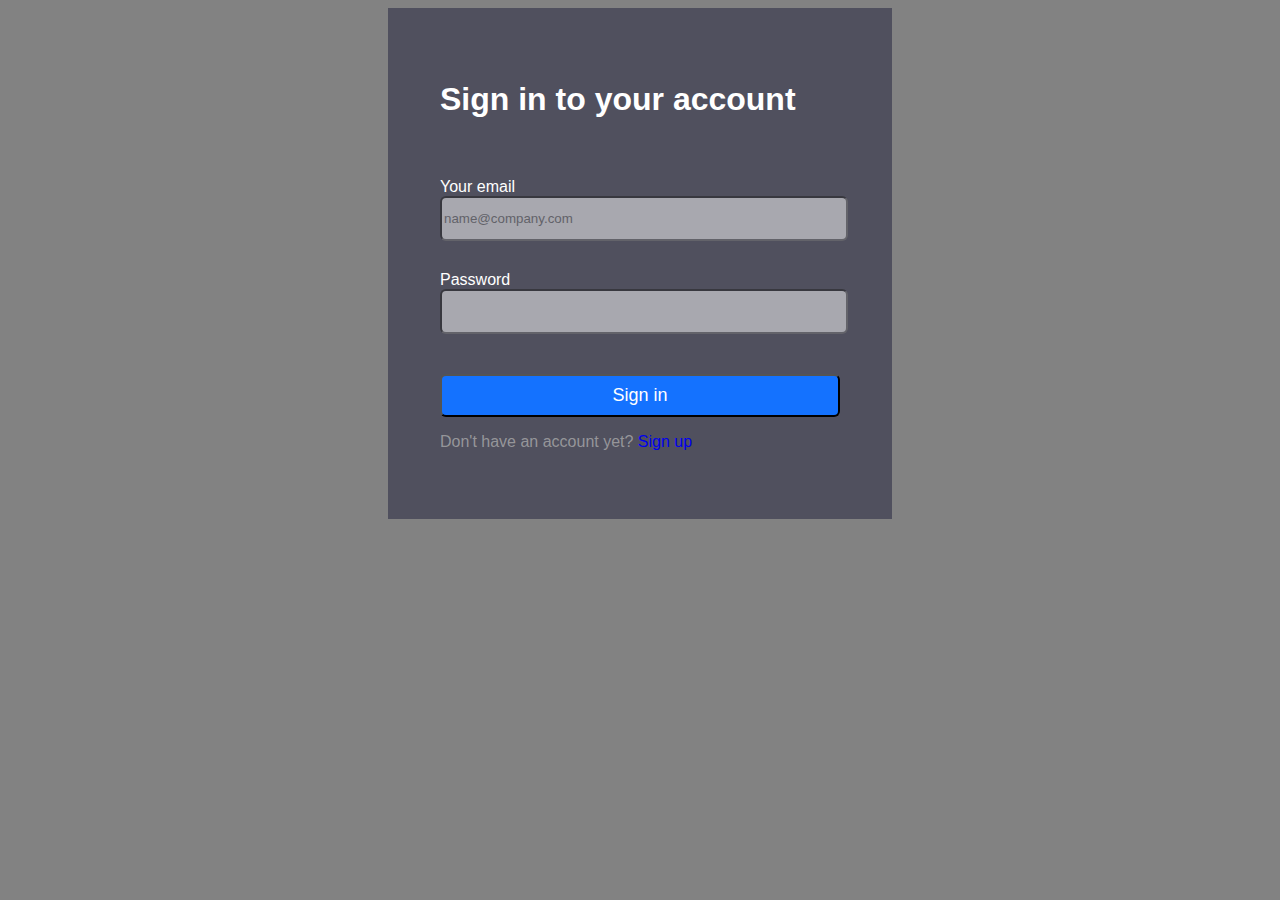
<file: index.html>
<!DOCTYPE html>
<html lang="en">
  <head>
    <meta charset="UTF-8" />
    <meta name="viewport" content="width=device-width, initial-scale=1.0"/>
    <link rel="stylesheet" href="./form.css"/>
    <title>Form</title>
  </head>
  <body>
    <div id="container">
      <h1>Sign in to your account</h1>
      <form id="contactForm">
        <label for="email">Your email</label>
        <input type="email" name="email" id="email" autocomplete="username" placeholder="name@company.com"/>

        <label for="password">Password</label>
        <input type="password" name="password" id="password" autocomplete="current-password"/><br/>

        <button type="submit" id="btn">Sign in</button>
        <p class="sign">
          Don't have an account yet? <a href="#">Sign up</a>
        </p>
      </form>
    </div>

    <script src="./form.js"></script>
  </body>
</html>
</file>
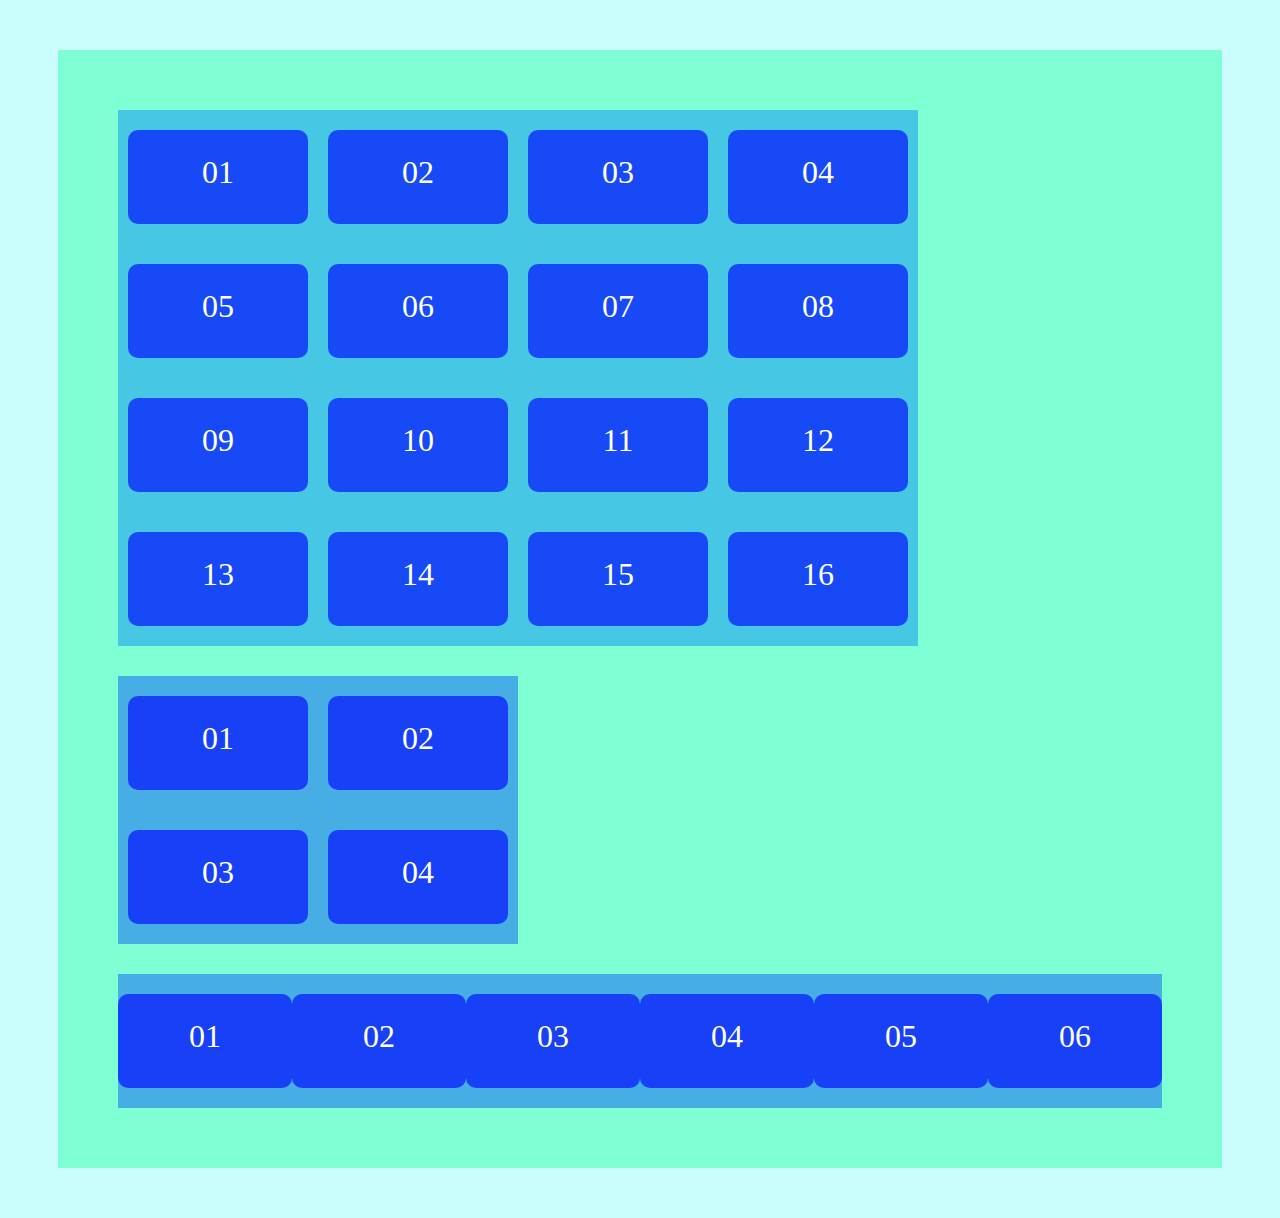
<file: flex.html>
<!DOCTYPE html>
<html lang="en">
  <head>
    <meta charset="UTF-8" />
    <meta name="viewport" content="width=device-width, initial-scale=1.0" />
    <link rel="stylesheet" href="flex.css" />
    <title>Flex</title>
  </head>
  <body>
    <div class="box">
      <div class="container-1">
        <div class="item">01</div>
        <div class="item">02</div>
        <div class="item">03</div>
        <div class="item">04</div>
        <div class="item">05</div>
        <div class="item">06</div>
        <div class="item">07</div>
        <div class="item">08</div>
        <div class="item">09</div>
        <div class="item">10</div>
        <div class="item">11</div>
        <div class="item">12</div>
        <div class="item">13</div>
        <div class="item">14</div>
        <div class="item">15</div>
        <div class="item">16</div>
      </div>
      <div class="container-2">
        <div class="item">01</div>
        <div class="item">02</div>
        <div class="item">03</div>
        <div class="item">04</div>
      </div>
      <div class="container-3">
        <div class="item">01</div>
        <div class="item">02</div>
        <div class="item">03</div>
        <div class="item">04</div>
        <div class="item">05</div>
        <div class="item">06</div>
      </div>
    </div>
  </body>
</html>
</file>
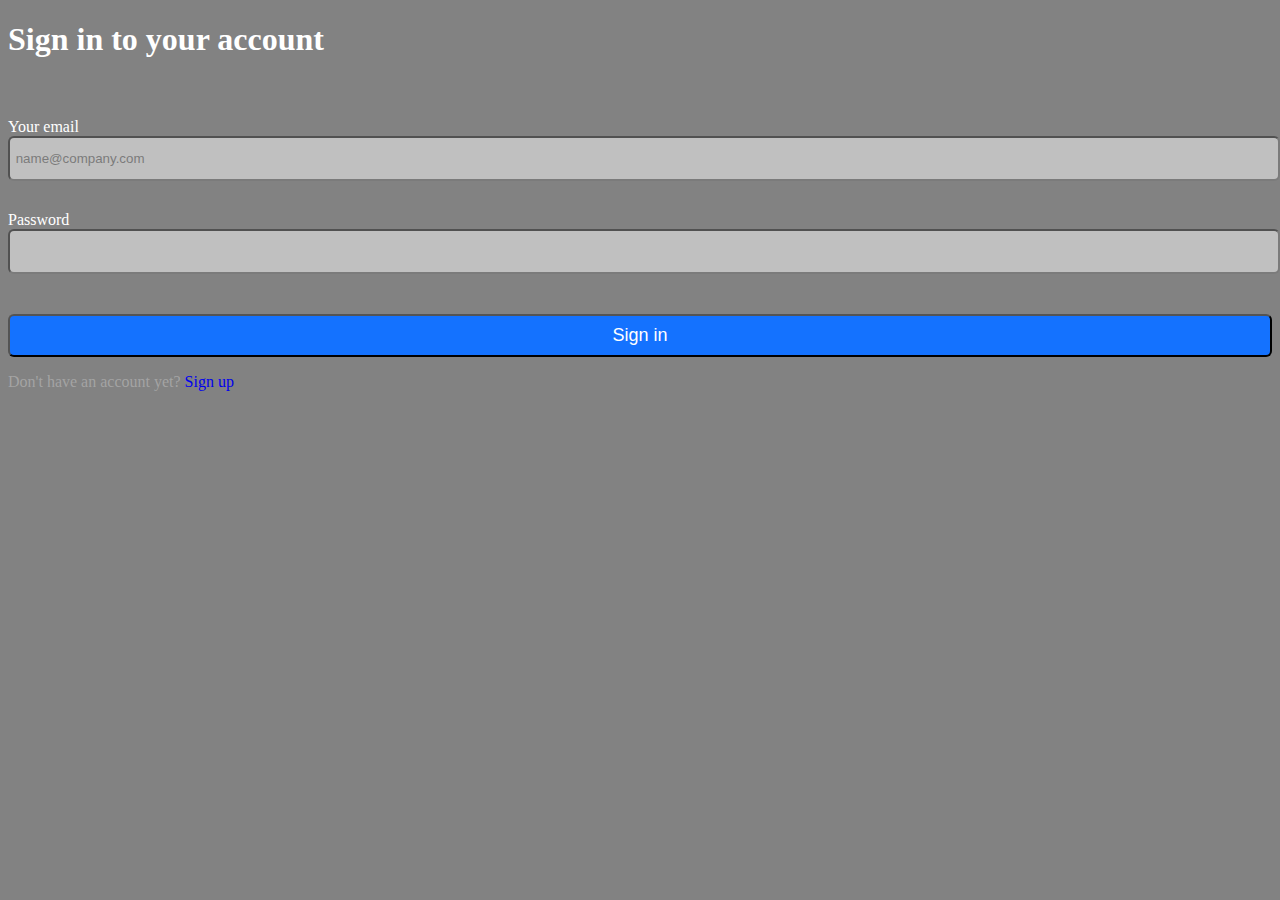
<file: form.html>
<!DOCTYPE html>
<html lang="en">
  <head>
    <meta charset="UTF-8" />
    <meta name="viewport" content="width=device-width, initial-scale=1.0"/>
    <link rel="stylesheet" href="form.css"/>
    <title>Form</title>
  </head>
  <body>
    <div class="container">
      <h1>Sign in to your account</h1>
      <form>
        <label for="email">Your email</label>
        <input type="email" name="email" id="email" placeholder=" name@company.com"/>

        <label for="password">Password</label>
        <input type="password" name="password" id="password"/><br/>

        <button type="submit">Sign in</button>
        <p class="sign">
          Don't have an account yet? <a href="#">Sign up</a>
        </p>
      </form>
    </div>
  </body>
</html>
</file>
<file: form.css>
body{
    background-color: rgb(130, 130, 130);
    color: #fff;
}
#container{
    margin: 0 auto;
    background-color: rgb(80, 80, 94);
    font-family:'Segoe UI', Tahoma, Geneva, Verdana, sans-serif;
    height: auto;
    max-width: 400px;
    padding: 52px;
}
h1{
    padding-bottom: 30px;
}
input{
    border-radius: 6px;
    height: 39px;
    width: 100%;
}
label{
    display: block;
    margin-top: 30px;
}
#email, #password{
    opacity: 0.5;
}
button{
    width: 100%;
    margin-top: 40px;
    background-color: rgb(20, 114, 255);
    color: #fff;
    height: 43px;
    font-size: large;
    border-radius: 6px;
    box-shadow: none;
}
button:hover{
    background-color: rgba(99, 164, 255, 0.692);
}
.sign{
    color: rgba(177, 177, 177, 0.734);
}
a{
    text-decoration: none;
}
</file>
<file: flex.css>
body{
    background-color: #cafefc;
    color: #ffff;
}
.box{
    margin: 50px;
    padding: 30px;
    background-color: aquamarine;
}
.container-1{
    display: flex;
    width:  800px;
    height: auto;
    background-color: rgba(70, 200, 229);
    margin: 30px;
    flex-wrap: wrap;
}
.container-2{
    display: flex;
    width: 400px;
    height: auto;
    background-color: rgb(70, 173, 229);
    margin: 30px;
    flex-wrap: wrap;
}
.container-3{
    display: flex;
    width: auto;
    height: auto;
    background-color: rgb(70, 173, 229);
    margin: 30px;
}
.item{
    display: flex;
    width: 180px;
    height: 70px;
    background-color: rgba(1, 9, 255, 0.662);
    margin: 20px auto;
    border-radius: 10px;
    font-size: 2em;
    font-family: fantasy;
    display: block;
    text-align: center;
    padding: 24px 0 0 0;

}
</file>
